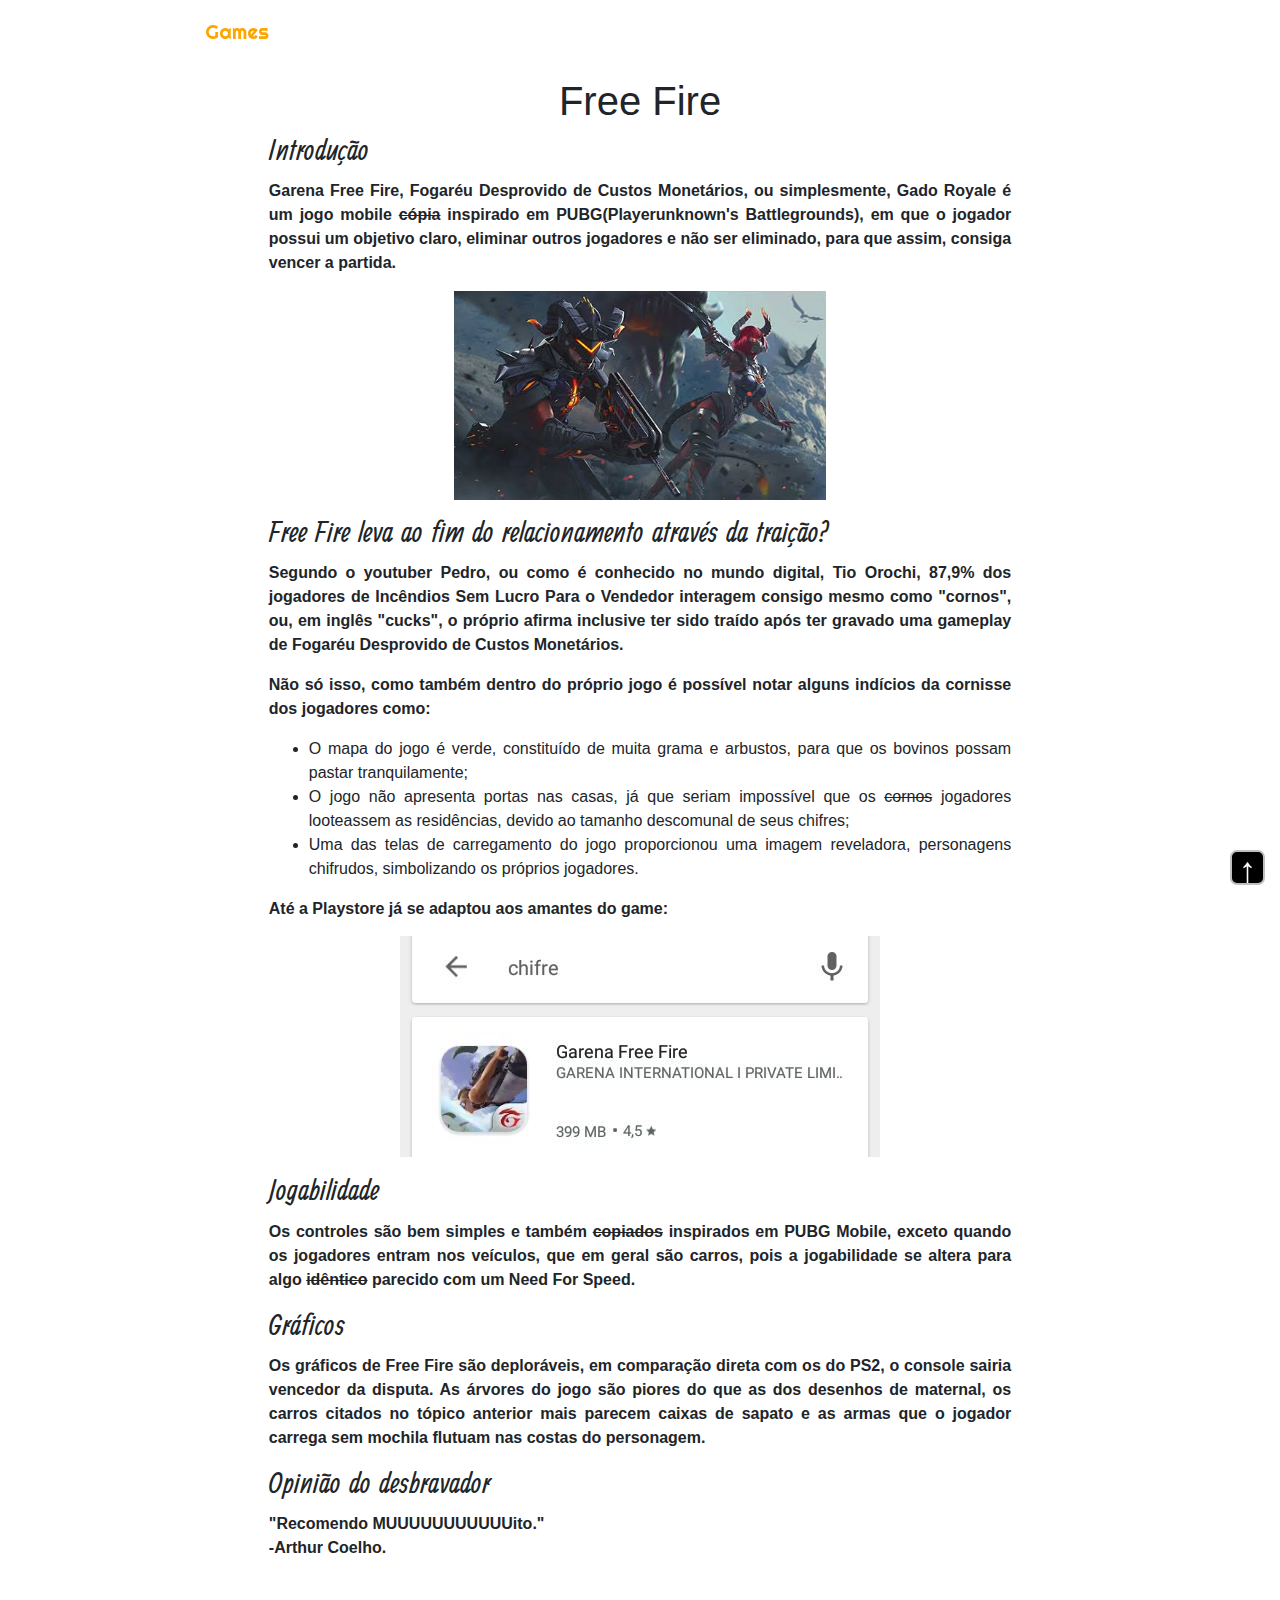
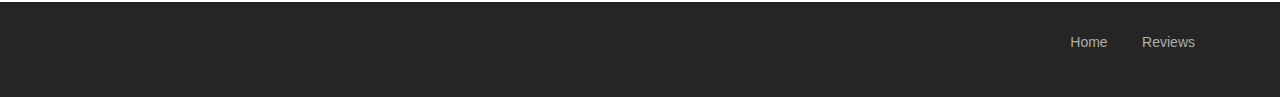
<file: freefire.html>
<!doctype html>
<html lang="en">

<head>
  <style>
    body {
      background-image: url(https://lh3.googleusercontent.com/hZPVvMj4k7Eil4Hkh0V5n0cdrUqmOgk6tNljGazf5NzKuKBngx7a1foriqCi8Ap9ULo=h800);
      background-repeat: no-repeat;
      background-size: cover;
      background-position: center;
    }
  </style>
  <meta charset="utf-8">
  <meta name="viewport" content="width=device-width, initial-scale=1, shrink-to-fit=no">
	<link rel="stylesheet"  href="bootstrap/dist/css/bootstrap.min.css">
	<link rel="stylesheet" href="css/Layout.css">
  <link rel="icon" href="img/icon-min.png">
  <link href="https://fonts.googleapis.com/css?family=Ranga&display=swap" rel="stylesheet">
	<link href="https://fonts.googleapis.com/css?family=Righteous&display=swap" rel="stylesheet">
	<link href="https://fonts.googleapis.com/css?family=Rajdhani&display=swap" rel="stylesheet">
	<link rel="stylesheet" href="css/owl.carousel.css"/>
  <link rel="stylesheet" href="css/header.css"/>
  <title>Gado Royale</title>
</head>

<body>
  <div id="preloder">
		<div class="loader"></div>
	</div>
	<header>
		<h1 class="titulo-header"><span class="branco">Desbravadores de</span> Games</h1>

		<ul class="menu-navegacao ">

		  <li> <a href="index.html" >Home</a></li>
		  <li><a href="reviews.html" > Reviews</a></li>
		</ul>
		<meta name="viewport" content="width=device-width, initial-scale=1, shrink-to-fit=no">
	  </header>

<main>
  <canvas ></canvas>
  <h1>Free Fire</h1>
	<h2>Introdução</h2>
	<p> Garena Free Fire, Fogaréu Desprovido de Custos Monetários, ou simplesmente, Gado Royale
	é um jogo mobile <del>cópia</del> inspirado em PUBG(Playerunknown's Battlegrounds), em que o
	jogador possui um objetivo claro, eliminar outros jogadores e não ser eliminado, para que assim,
	consiga vencer a partida.</p>
	<img src="img/25170f17-c7c8-4b98-9ede-56b32219b84e.jpg" width="50%"></img>

	<h2>Free Fire leva ao fim do relacionamento através da traição?</h2>
	<p>Segundo o youtuber Pedro, ou como é conhecido no mundo digital, Tio Orochi, 87,9% dos jogadores
	de Incêndios Sem Lucro Para o Vendedor interagem consigo mesmo como "cornos", ou, em inglês "cucks",
	o próprio afirma inclusive ter sido traído após ter gravado uma gameplay de Fogaréu Desprovido de Custos Monetários.</p>

	<p>Não só isso, como também dentro do próprio jogo é possível notar alguns indícios da cornisse dos
	jogadores como:
	<ul>
		<li>O mapa do jogo é verde, constituído de muita grama e arbustos, para que os bovinos possam pastar
		tranquilamente;</li>
		<li>O jogo não apresenta portas nas casas, já que seriam impossível que os <del>cornos</del> jogadores
		looteassem as residências, devido ao tamanho descomunal de seus chifres;</li>
		<li>Uma das telas de carregamento do jogo proporcionou uma imagem reveladora, personagens chifrudos,
		simbolizando os próprios jogadores.</li>
	</ul>
	</p>
	<p>Até a Playstore já se adaptou aos amantes do game:
		<img src="img/a4f6aedb-dad6-436a-a68e-8143bab9c6de.jpg"></img>
	</p>

	<h2>Jogabilidade</h2>
	<p>Os controles são bem simples e também <del>copiados</del> inspirados em PUBG Mobile, exceto quando os
	jogadores entram nos veículos, que em geral são carros, pois a jogabilidade se altera para algo <del>idêntico</del>
	parecido com um Need For Speed.</p>

	<h2>Gráficos</h2>
	<p>Os gráficos de Free Fire são deploráveis, em comparação direta com os do PS2, o console sairia vencedor da disputa.
	As árvores do jogo são piores do que as dos desenhos de maternal, os carros citados no tópico anterior mais parecem
	caixas de sapato e as armas que o jogador carrega sem mochila flutuam nas costas do personagem.</p>

	<h2>Opinião do desbravador</h2>
	<p>"Recomendo MUUUUUUUUUUUito."<br>-Arthur Coelho.</p>
</main>


<footer class="footer-section">
  <div class="container">
    <ul class="footer-menu">
      <li><a href="index.html">Home</a></li>
      <li>  <a href="reviews.html" class="LinksNavegacao">Reviews</a></li>

    </ul>

  </div>
  <p>
    <a href="#" id="seta">↑</a>
  </p>
</footer>

  <script src="js/tiroaoalvo.js"></script>
</body>

</html>
</file>
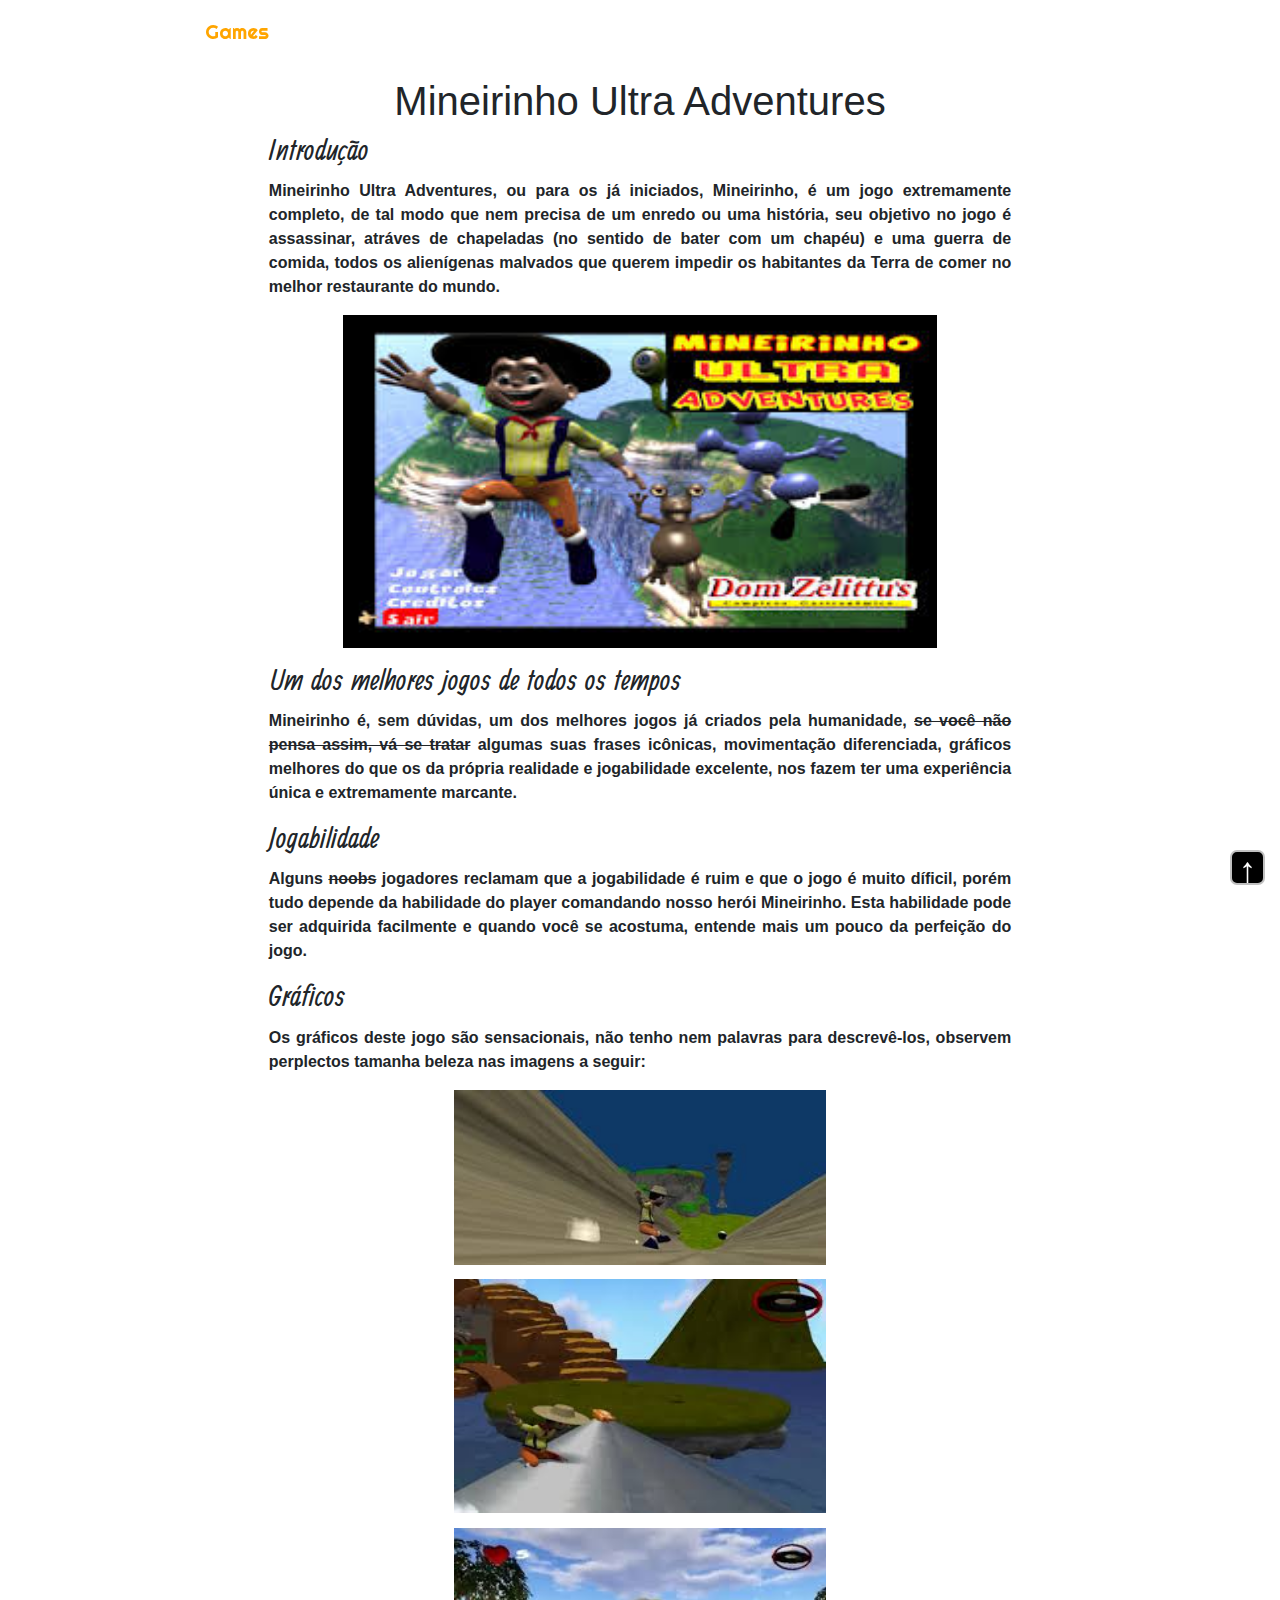
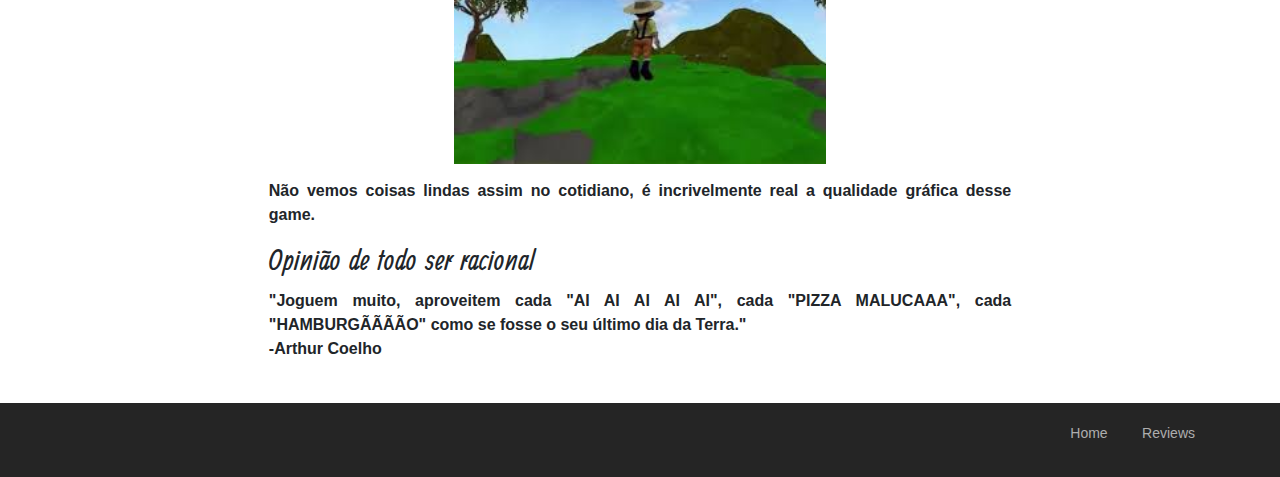
<file: mineirinho.html>
<!doctype html>
<html lang="en">

<head>
  <style>
    body {
      background-image: url(https://vovopalmirinha.com.br/wp-content/uploads/2016/06/p%C3%A3o-de-queijo-diet-2.jpg);
      background-repeat: no-repeat;
      background-size: cover;
      background-position: center;
    }
  </style>
  <meta charset="utf-8">
  <meta name="viewport" content="width=device-width, initial-scale=1, shrink-to-fit=no">
	<link rel="stylesheet"  href="bootstrap/dist/css/bootstrap.min.css">
  <link rel="icon" href="img/icon-min.png">
  <link rel="stylesheet" href="css/Layout.css">
	<link href="https://fonts.googleapis.com/css?family=Ranga&display=swap" rel="stylesheet">
	<link href="https://fonts.googleapis.com/css?family=Righteous&display=swap" rel="stylesheet">
  <link href="https://fonts.googleapis.com/css?family=Rajdhani&display=swap" rel="stylesheet">
  <link rel="stylesheet" href="css/owl.carousel.css"/>
  <link rel="stylesheet" href="css/header.css"/>
  <title>Mineirinho Ultra Adventures</title>
</head>

<body>
  <div id="preloder">
		<div class="loader"></div>
	</div>
  <header>
    <h1 class="titulo-header"><span class="branco">Desbravadores de</span> Games</h1>

    <ul class="menu-navegacao ">

      <li> <a href="index.html" >Home</a></li>
      <li><a href="reviews.html" > Reviews</a></li>
    </ul>
    <meta name="viewport" content="width=device-width, initial-scale=1, shrink-to-fit=no">
  </header>

<main>
  <canvas ></canvas>
  <h1>Mineirinho Ultra Adventures</h1>
	<h2>Introdução</h2>
	<p>Mineirinho Ultra Adventures, ou para os já iniciados, Mineirinho, é um jogo extremamente completo, de tal modo que nem precisa
  de um enredo ou uma história, seu objetivo no jogo é assassinar, atráves de chapeladas (no sentido de bater com um chapéu) e uma guerra
  de comida, todos os alienígenas malvados que querem impedir os habitantes da Terra de comer no melhor restaurante do mundo.</p>
	<img src="img/mineirinhogrande.jpg" width="80%"></img>

	<h2>Um dos melhores jogos de todos os tempos</h2>
	<p>Mineirinho é, sem dúvidas, um dos melhores jogos já criados pela humanidade, <del>se você não pensa assim, vá se tratar</del> algumas
    suas frases icônicas, movimentação diferenciada, gráficos melhores do que os da própria realidade e jogabilidade excelente, nos fazem ter uma
    experiência única e extremamente marcante.</p>

	<h2>Jogabilidade</h2>
	<p>Alguns <del>noobs</del> jogadores reclamam que a jogabilidade é ruim e que o jogo é muito díficil, porém tudo depende da habilidade
  do player comandando nosso herói Mineirinho. Esta habilidade pode ser adquirida facilmente e quando você se acostuma, entende mais um pouco da perfeição
  do jogo.</p>

	<h2>Gráficos</h2>
	<p>Os gráficos deste jogo são sensacionais, não tenho nem palavras para descrevê-los, observem perplectos tamanha beleza nas imagens a seguir:</p>

  <img src="img/grafico _mineirinho(1).jpg" width="50%"></img>
  <img src="img/grafico_mineirinho(2).jpg" width="50%"></img>
  <img src="img/grafico_mineirinho (3).jpg" width="50%"></img>

  <p>Não vemos coisas lindas assim no cotidiano, é incrivelmente real a qualidade gráfica desse game.</p>

	<h2>Opinião de todo ser racional</h2>
	<p>"Joguem muito, aproveitem cada "AI AI AI AI AI", cada "PIZZA MALUCAAA", cada "HAMBURGÃÃÃÃO" como se fosse o seu último dia da Terra."<br>-Arthur Coelho</p>
</main>


<footer class="footer-section">
  <div class="container">
    <ul class="footer-menu">
      <li><a href="index.html">Home</a></li>
      <li>  <a href="reviews.html" >Reviews</a></li>

    </ul>

  </div>
  <p>
    <a href="#" id="seta">↑</a>
  </p>
</footer>

  <script src="js/tiroaoalvo.js"></script>
</body>

</html>
</file>
<file: css/Layout.css>
main{
  margin-left: 20%;
  margin-right: 20%;
  text-align: justify;
  background-color: rgba(255, 255, 255, 0.7);
  padding-top: 1%;
  padding-bottom: 2%;
  padding-left: 1%;
  padding-right: 1%;
  margin-top: 5%;
}
.NomePrincipal{
  color: white;
  font-size: 2rem;
  text-align: center;
  border-bottom: 1px solid #e5e5e5;
  padding-top: 0.5rem;
  padding-bottom: 0.5rem;
}
.LinksNavegacao{
  padding-top: .75rem;
  padding-bottom: .75rem;
  font-size: .875rem;
  text-decoration: none;
  color: white;
}
.MenuHeader{
  display: flex;
  justify-content: space-around;
  align-content: flex-end;
  position: relative;
  height: 3.0 rem;
}

img{
  display: block;
  margin-left: auto;
  margin-right: auto;
  margin-top: 2%;
  margin-bottom: 2%;
}
h2, h3{
  font-family: 'Ranga', cursive;
}
header h1{
  font-family: 'Righteous', cursive;
}
header a{
  font-family: 'Rajdhani', sans-serif;
  text-decoration: none;
}
#seta{
  background-color: black;
  border-radius: 20%;
  border: 2px solid silver;
  font-size: 35px;
  width: 1em;
  height: 1em;
  line-height: 1em;
  text-align: center;
  text-decoration: none;
  display: inline-block;
  position: fixed;
  right: 15px;
  bottom: 15px;
  color: white;
}
h1{
  text-align: center;
}
header a:hover{
  color: white;
  font-weight: bolder;
  font-size: 100%;
  text-decoration: none;
}
.footer-section {
	padding: 18px 0 16px;
	overflow: hidden;
	background: #252525;
}

.footer-menu {
	list-style: none;
	float: right;
}

.footer-menu li {
	display: inline;
}

.footer-menu li a {
	display: inline-block;
	font-size: 14px;
	font-weight: 500;
	color: #aeaeae;
	margin-left: 30px;
}
canvas{  position: absolute;
   top: 0px;
   left: 0px;
   z-index: 4;
 }
</file>
<file: css/header.css>
header {
    background-color: #888888;
}

.titulo-header{
  font-family: 'Righteous', cursive;
  position: absolute;
  top: 20px;
  left: 20px;
  z-index: 99;
  color: orange;
  font-size: 20px;
}

.menu-navegacao {
  position: absolute;
  top: 20px;
  right:0px;
  margin-right: 20px;
  z-index: 99;
}

.menu-navegacao li{
  display: inline;
  font-size: 18px;
  margin-right: 10px;
  font-weight: 200;
  text-decoration: none;
}

.menu-navegacao li:hover {
  text-decoration: none;
}

.menu-navegacao a{
  color: white;
  font-family: 'Rajdhani', sans-serif;
}

.branco{
  color: white;
}

p{
  font-weight: bold;
}

@media only screen and (max-width: 768px) {
  .review-section {
    background-size: 1vh;
  
  }
  
  .menu-navegacao li{
    opacity: 0;
    right: 1000px;
  }
  h1{
    left: calc(50% - 118px);
  }
  .hero-section{
    text-align: center;
  }
}
</file>
